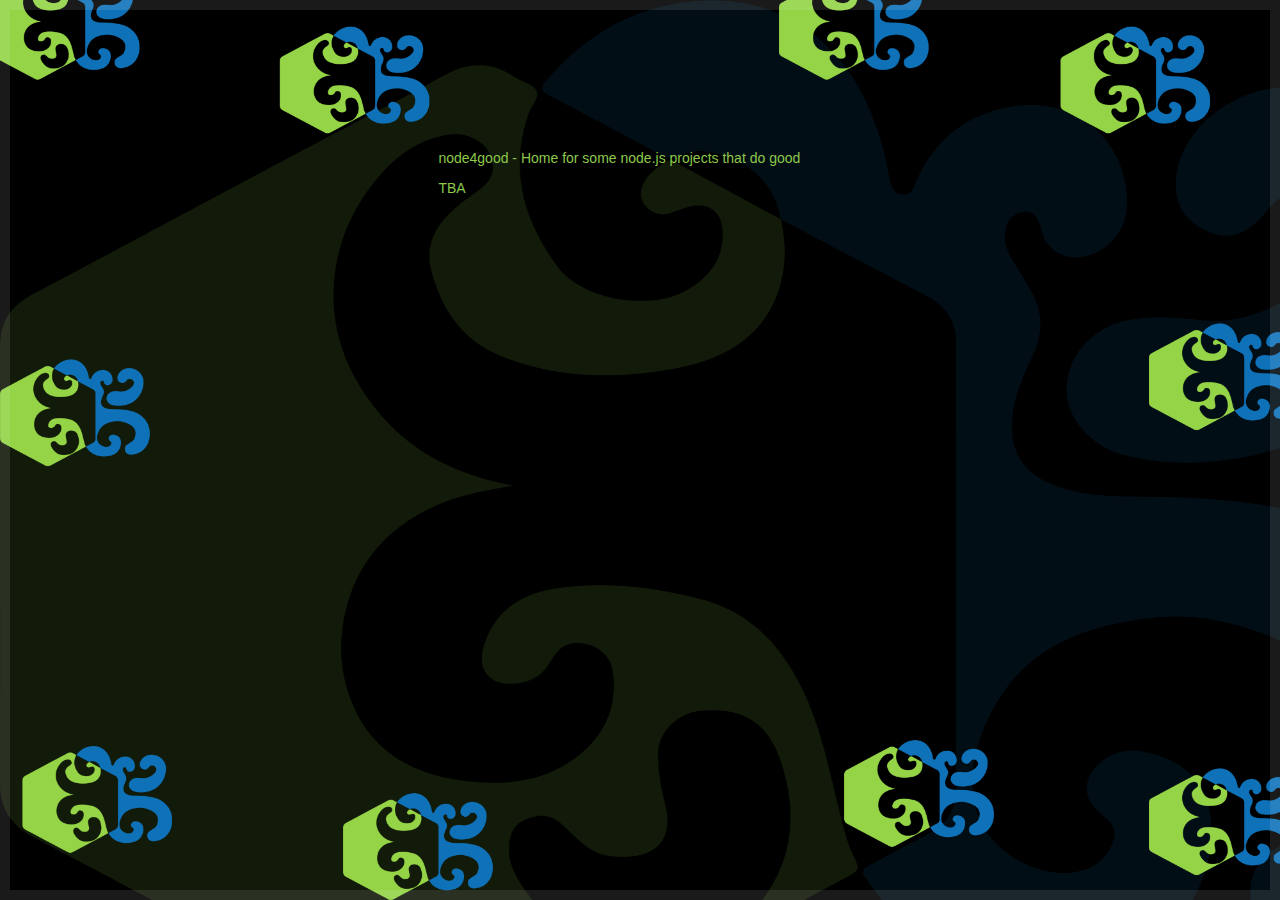
<file: index.html>
<!DOCTYPE html>
<html lang="en">
<head>
    <meta http-equiv="Content-Type" content="text/html; charset=UTF-8">
	<!--[if IE]><meta http-equiv="X-UA-Compatible" content="IE=edge,chrome=1"><![endif]-->
	<meta charset="utf-8">
	<title>node4good</title>
	<meta name="description" content="node.org.il">
	<meta name="viewport" content="width=device-width">

	<link rel="stylesheet" href="css/bootstrap-combined.min.css">
	<link rel="stylesheet" href="css/styles.css">
	<link rel="stylesheet" href="css/photobox.css">
	<!--[if lt IE 9]><link rel="stylesheet" href="css/photobox.ie.css"><![endif]-->
	<!--[if lt IE 9]><script src="http://html5shim.googlecode.com/svn/trunk/html5.js"></script><![endif]-->

	<script src="http://code.jquery.com/jquery-1.10.0.min.js"></script>
	<script src='js/photobox.js'></script>

	<!-- Global site tag (gtag.js) - Google Analytics -->
	<script async src="https://www.googletagmanager.com/gtag/js?id=UA-2957325-8"></script>
	<script>
		window.dataLayer = window.dataLayer || [];
		function gtag(){dataLayer.push(arguments);}
		gtag('js', new Date());

		gtag('config', 'UA-2957325-8');
	</script>
</head>

<body>

	<div id='wrap'>
		<header>
			<h1>node4good - Home for some node.js projects that do good</h1>
			<p>TBA</p>
		</header>
		<ul id='gallery'></ul>
	</div>

<script>
$(function(){
    'use strict';
    var data = ["http://nodejs.org/logo.png", "http://nodejs.org/images/logos/nodejs.png", "http://nodejs.org/images/logos/nodejs-dark.png", "http://nodejs.org/images/logos/nodejs-green.png", "http://nodejs.org/images/logos/nodejs-black.png", "http://nodejs.org/images/logos/monitor.png"];
    var gallery = $('#gallery');
    $.each(data, function (index, url) {
        var img = new Image;
        img.onload = function(e){
            var link = document.createElement('a'),
            li = document.createElement('li')
            link.href = this.src;
            link.appendChild(this);
            li.appendChild(link);
            gallery[0].appendChild(li);
            setTimeout(function(){ li.className = 'loaded'; }, 200 * index);
        };
        img.src = url;
    });
    
    // finally, initialize photobox on all retrieved images
    $('#gallery').photobox('a', { thumbs:true });
})
</script>

</body>
</html>
</file>
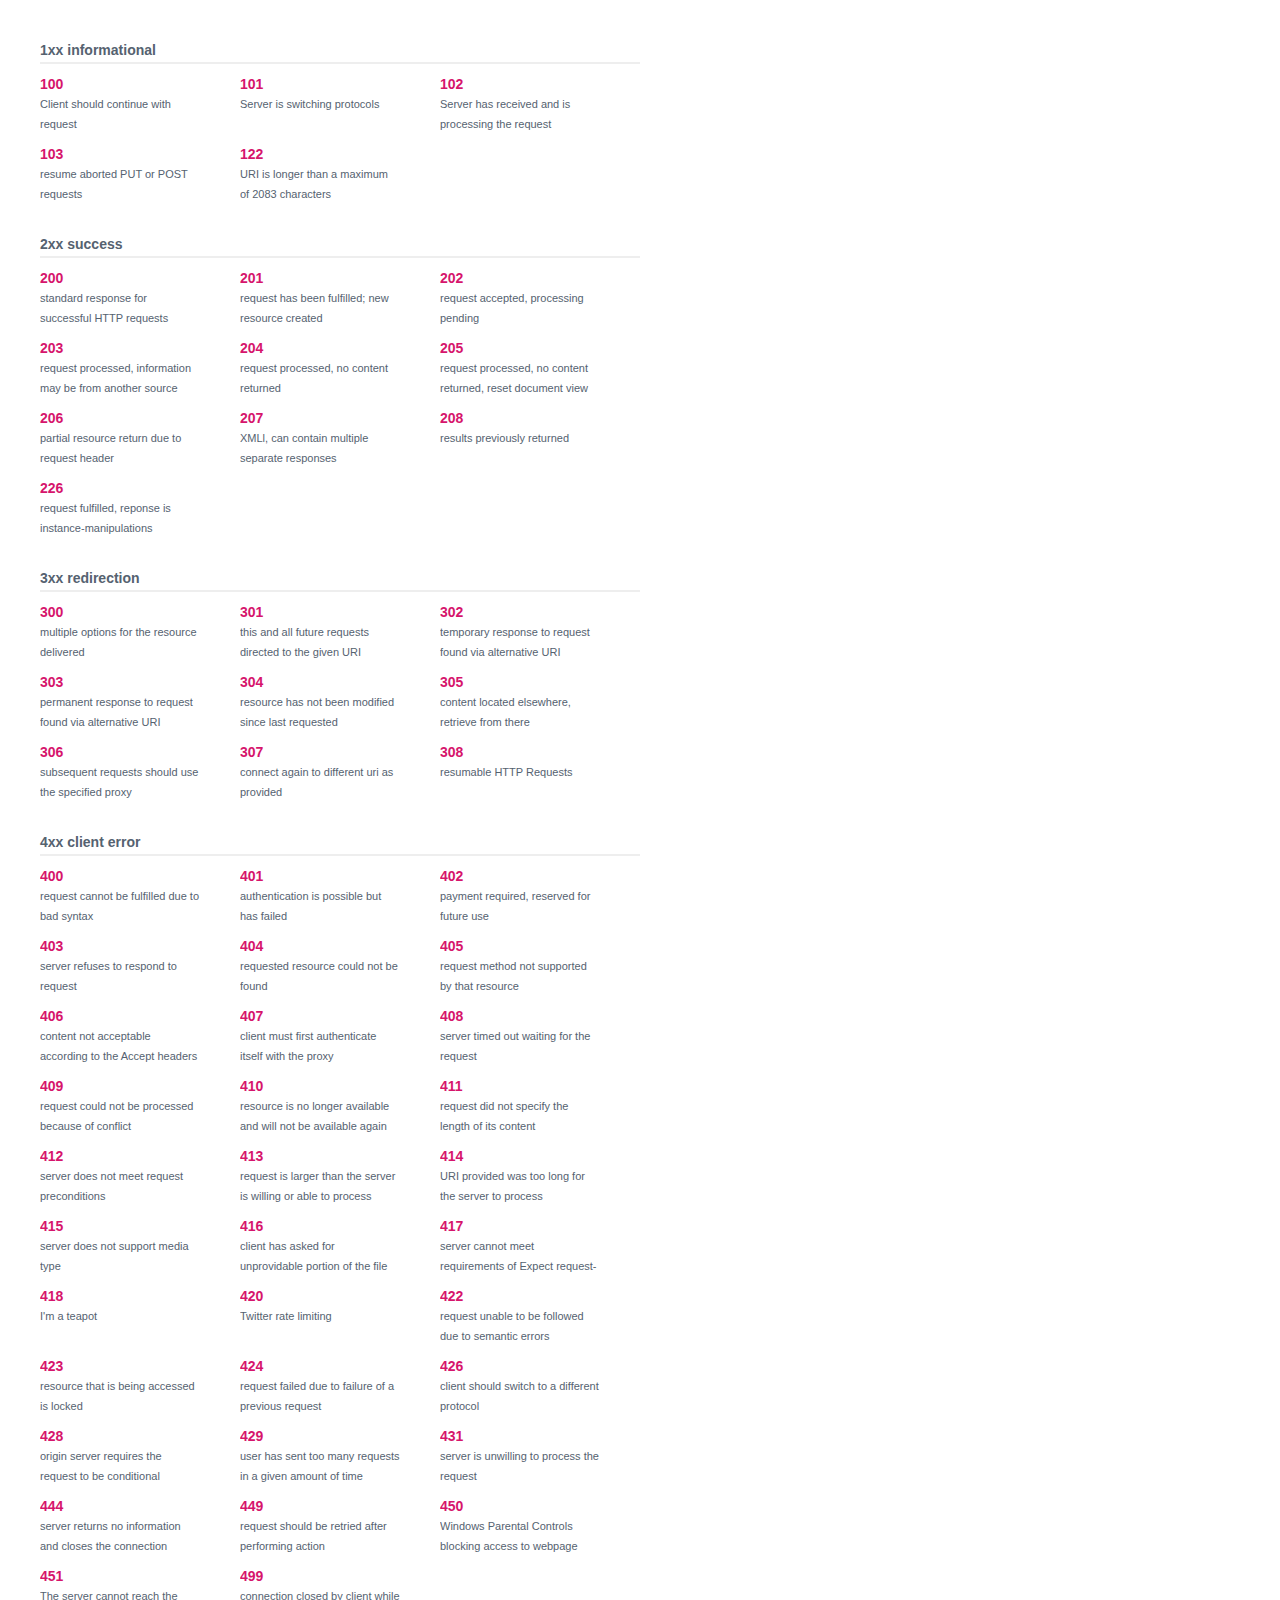
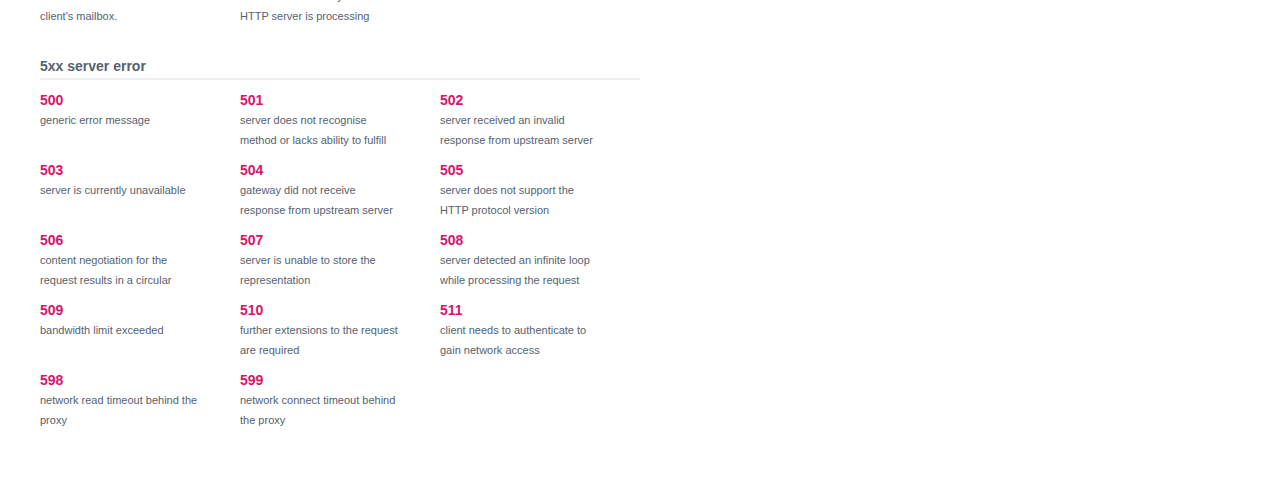
<file: httpstatus.html>
<!DOCTYPE html>
<!-- saved from url=(0021)http://httpstatus.es/ -->
<html lang="en"><head><meta http-equiv="Content-Type" content="text/html; charset=UTF-8">
    <meta charset="utf-8">
    <title>HTTP Status Codes — httpstatus.es</title>
    <link rel="author" href="http://httpstatus.es/humans.txt">
    <link rel="stylesheet" href="./httpstatus_files/style.min.css" type="text/css">
    <link rel="shortcut icon" href="http://httpstatus.es/assets/img/favicon.ico">
    <script id="twitter-wjs" src="./httpstatus_files/widgets.js"></script>
    
	<!-- Global site tag (gtag.js) - Google Analytics -->
	<script async src="https://www.googletagmanager.com/gtag/js?id=UA-2957325-8"></script>
	<script>
		window.dataLayer = window.dataLayer || [];
		function gtag(){dataLayer.push(arguments);}
		gtag('js', new Date());

		gtag('config', 'UA-2957325-8');
	</script>

    <style type="text/css"></style>
    <meta name="description" content="HTTP Status code list / directory with wikipedia and ietf descriptions">
</head>
<body data-twttr-rendered="true">
    <div id="wrapper">
        
        
        <div id="statuses">
                        <div class="status_list" id="1">
                <div class="head">
                    <div class="title">1xx Informational</div>
                    <div class="clear"></div>
                </div>
                <div class="statuses">
                                        <div class="status">
                        <div class="st"><a title="Continue" href="http://httpstatus.es/100">100</a></div>
                        <div class="description">Client should continue with request</div>
                    </div>
                                        <div class="status">
                        <div class="st"><a title="Switching Protocols" href="http://httpstatus.es/101">101</a></div>
                        <div class="description">Server is switching protocols</div>
                    </div>
                                        <div class="status">
                        <div class="st"><a title="Processing (WebDAV) (RFC 2518)" href="http://httpstatus.es/102">102</a></div>
                        <div class="description">Server has received and is processing the request</div>
                    </div>
                                        <div class="status">
                        <div class="st"><a title="Checkpoint" href="http://httpstatus.es/103">103</a></div>
                        <div class="description">resume aborted PUT or POST requests</div>
                    </div>
                                        <div class="status">
                        <div class="st"><a title="Request-URI too long" href="http://httpstatus.es/122">122</a></div>
                        <div class="description">URI is longer than a maximum of 2083 characters</div>
                    </div>
                                        <div class="clear"></div>
                </div>
            </div>
                        <div class="status_list" id="2">
                <div class="head">
                    <div class="title">2xx Success</div>
                    <div class="clear"></div>
                </div>
                <div class="statuses">
                                        <div class="status">
                        <div class="st"><a title="OK" href="http://httpstatus.es/200">200</a></div>
                        <div class="description">standard response for successful HTTP requests</div>
                    </div>
                                        <div class="status">
                        <div class="st"><a title="Created" href="http://httpstatus.es/201">201</a></div>
                        <div class="description">request has been fulfilled;  new resource created</div>
                    </div>
                                        <div class="status">
                        <div class="st"><a title="Accepted" href="http://httpstatus.es/202">202</a></div>
                        <div class="description">request accepted, processing pending</div>
                    </div>
                                        <div class="status">
                        <div class="st"><a title="Non-Authoritative Information (since HTTP/1.1)" href="http://httpstatus.es/203">203</a></div>
                        <div class="description">request processed, information may be from another source</div>
                    </div>
                                        <div class="status">
                        <div class="st"><a title="No Content" href="http://httpstatus.es/204">204</a></div>
                        <div class="description">request processed, no content returned</div>
                    </div>
                                        <div class="status">
                        <div class="st"><a title="Reset Content" href="http://httpstatus.es/205">205</a></div>
                        <div class="description">request processed, no content returned, reset document view</div>
                    </div>
                                        <div class="status">
                        <div class="st"><a title="Partial Content" href="http://httpstatus.es/206">206</a></div>
                        <div class="description">partial resource return due to request header</div>
                    </div>
                                        <div class="status">
                        <div class="st"><a title="Multi-Status (WebDAV) (RFC 4918)" href="http://httpstatus.es/207">207</a></div>
                        <div class="description">XMLl, can contain multiple separate responses</div>
                    </div>
                                        <div class="status">
                        <div class="st"><a title="Already Reported (WebDAV) (RFC 5842)" href="http://httpstatus.es/208">208</a></div>
                        <div class="description">results previously returned </div>
                    </div>
                                        <div class="status">
                        <div class="st"><a title="IM Used (RFC 3229)" href="http://httpstatus.es/226">226</a></div>
                        <div class="description">request fulfilled, reponse is instance-manipulations</div>
                    </div>
                                        <div class="clear"></div>
                </div>
            </div>
                        <div class="status_list" id="3">
                <div class="head">
                    <div class="title">3xx Redirection</div>
                    <div class="clear"></div>
                </div>
                <div class="statuses">
                                        <div class="status">
                        <div class="st"><a title="Multiple Choices" href="http://httpstatus.es/300">300</a></div>
                        <div class="description">multiple options for the resource delivered</div>
                    </div>
                                        <div class="status">
                        <div class="st"><a title="Moved Permanently" href="http://httpstatus.es/301">301</a></div>
                        <div class="description">this and all future requests directed to the given URI</div>
                    </div>
                                        <div class="status">
                        <div class="st"><a title="Found" href="http://httpstatus.es/302">302</a></div>
                        <div class="description">temporary response to request found via alternative URI</div>
                    </div>
                                        <div class="status">
                        <div class="st"><a title="See Other" href="http://httpstatus.es/303">303</a></div>
                        <div class="description">permanent response to request found via alternative URI</div>
                    </div>
                                        <div class="status">
                        <div class="st"><a title="Not Modified" href="http://httpstatus.es/304">304</a></div>
                        <div class="description">resource has not been modified since last requested</div>
                    </div>
                                        <div class="status">
                        <div class="st"><a title="Use Proxy (since HTTP/1.1)" href="http://httpstatus.es/305">305</a></div>
                        <div class="description">content located elsewhere, retrieve from there</div>
                    </div>
                                        <div class="status">
                        <div class="st"><a title="Switch Proxy" href="http://httpstatus.es/306">306</a></div>
                        <div class="description">subsequent requests should use the specified proxy</div>
                    </div>
                                        <div class="status">
                        <div class="st"><a title="Temporary Redirect (since HTTP/1.1)" href="http://httpstatus.es/307">307</a></div>
                        <div class="description">connect again to different uri as provided</div>
                    </div>
                                        <div class="status">
                        <div class="st"><a title="Resume Incomplete" href="http://httpstatus.es/308">308</a></div>
                        <div class="description">resumable HTTP Requests</div>
                    </div>
                                        <div class="clear"></div>
                </div>
            </div>
                        <div class="status_list" id="4">
                <div class="head">
                    <div class="title">4xx Client Error</div>
                    <div class="clear"></div>
                </div>
                <div class="statuses">
                                        <div class="status">
                        <div class="st"><a title="Bad Request" href="http://httpstatus.es/400">400</a></div>
                        <div class="description">request cannot be fulfilled due to bad syntax</div>
                    </div>
                                        <div class="status">
                        <div class="st"><a title="Unauthorized" href="http://httpstatus.es/401">401</a></div>
                        <div class="description">authentication is possible but has failed </div>
                    </div>
                                        <div class="status">
                        <div class="st"><a title="Payment Required" href="http://httpstatus.es/402">402</a></div>
                        <div class="description">payment required, reserved for future use</div>
                    </div>
                                        <div class="status">
                        <div class="st"><a title="Forbidden" href="http://httpstatus.es/403">403</a></div>
                        <div class="description">server refuses to respond to request</div>
                    </div>
                                        <div class="status">
                        <div class="st"><a title="Not Found" href="http://httpstatus.es/404">404</a></div>
                        <div class="description">requested resource could not be found</div>
                    </div>
                                        <div class="status">
                        <div class="st"><a title="Method Not Allowed" href="http://httpstatus.es/405">405</a></div>
                        <div class="description">request method not supported by that resource</div>
                    </div>
                                        <div class="status">
                        <div class="st"><a title="Not Acceptable" href="http://httpstatus.es/406">406</a></div>
                        <div class="description">content not acceptable according to the Accept headers</div>
                    </div>
                                        <div class="status">
                        <div class="st"><a title="Proxy Authentication Required" href="http://httpstatus.es/407">407</a></div>
                        <div class="description">client must first authenticate itself with the proxy</div>
                    </div>
                                        <div class="status">
                        <div class="st"><a title="Request Timeout" href="http://httpstatus.es/408">408</a></div>
                        <div class="description">server timed out waiting for the request</div>
                    </div>
                                        <div class="status">
                        <div class="st"><a title="Conflict" href="http://httpstatus.es/409">409</a></div>
                        <div class="description">request could not be processed because of conflict</div>
                    </div>
                                        <div class="status">
                        <div class="st"><a title="Gone" href="http://httpstatus.es/410">410</a></div>
                        <div class="description">resource is no longer available and will not be available again</div>
                    </div>
                                        <div class="status">
                        <div class="st"><a title="Length Required" href="http://httpstatus.es/411">411</a></div>
                        <div class="description">request did not specify the length of its content</div>
                    </div>
                                        <div class="status">
                        <div class="st"><a title="Precondition Failed" href="http://httpstatus.es/412">412</a></div>
                        <div class="description">server does not meet request preconditions</div>
                    </div>
                                        <div class="status">
                        <div class="st"><a title="Request Entity Too Large" href="http://httpstatus.es/413">413</a></div>
                        <div class="description">request is larger than the server is willing or able to process</div>
                    </div>
                                        <div class="status">
                        <div class="st"><a title="Request-URI Too Long" href="http://httpstatus.es/414">414</a></div>
                        <div class="description">URI provided was too long for the server to process</div>
                    </div>
                                        <div class="status">
                        <div class="st"><a title="Unsupported Media Type" href="http://httpstatus.es/415">415</a></div>
                        <div class="description">server does not support media type</div>
                    </div>
                                        <div class="status">
                        <div class="st"><a title="Requested Range Not Satisfiable" href="http://httpstatus.es/416">416</a></div>
                        <div class="description">client has asked for unprovidable portion of the file</div>
                    </div>
                                        <div class="status">
                        <div class="st"><a title="Expectation Failed" href="http://httpstatus.es/417">417</a></div>
                        <div class="description">server cannot meet requirements of Expect request-header field</div>
                    </div>
                                        <div class="status">
                        <div class="st"><a title="I&#39;m a teapot (RFC 2324)" href="http://httpstatus.es/418">418</a></div>
                        <div class="description">I'm a teapot</div>
                    </div>
                                        <div class="status">
                        <div class="st"><a title="Enhance Your Calm" href="http://httpstatus.es/420">420</a></div>
                        <div class="description">Twitter rate limiting</div>
                    </div>
                                        <div class="status">
                        <div class="st"><a title="Unprocessable Entity (WebDAV) (RFC 4918)" href="http://httpstatus.es/422">422</a></div>
                        <div class="description">request unable to be followed due to semantic errors</div>
                    </div>
                                        <div class="status">
                        <div class="st"><a title="Locked (WebDAV) (RFC 4918)" href="http://httpstatus.es/423">423</a></div>
                        <div class="description">resource that is being accessed is locked</div>
                    </div>
                                        <div class="status">
                        <div class="st"><a title="Failed Dependency (WebDAV) (RFC 4918)" href="http://httpstatus.es/424">424</a></div>
                        <div class="description">request failed due to failure of a previous request</div>
                    </div>
                                        <div class="status">
                        <div class="st"><a title="Upgrade Required (RFC 2817)" href="http://httpstatus.es/426">426</a></div>
                        <div class="description">client should switch to a different protocol</div>
                    </div>
                                        <div class="status">
                        <div class="st"><a title="Precondition Required" href="http://httpstatus.es/428">428</a></div>
                        <div class="description">origin server requires the request to be conditional</div>
                    </div>
                                        <div class="status">
                        <div class="st"><a title="Too Many Requests" href="http://httpstatus.es/429">429</a></div>
                        <div class="description">user has sent too many requests in a given amount of time</div>
                    </div>
                                        <div class="status">
                        <div class="st"><a title="Request Header Fields Too Large" href="http://httpstatus.es/431">431</a></div>
                        <div class="description">server is unwilling to process the request</div>
                    </div>
                                        <div class="status">
                        <div class="st"><a title="No Response" href="http://httpstatus.es/444">444</a></div>
                        <div class="description">server returns no information and closes the connection</div>
                    </div>
                                        <div class="status">
                        <div class="st"><a title="Retry With" href="http://httpstatus.es/449">449</a></div>
                        <div class="description">request should be retried after performing action</div>
                    </div>
                                        <div class="status">
                        <div class="st"><a title="Blocked by Windows Parental Controls" href="http://httpstatus.es/450">450</a></div>
                        <div class="description">Windows Parental Controls blocking access to webpage</div>
                    </div>
                                        <div class="status">
                        <div class="st"><a title="Wrong Exchange server" href="http://httpstatus.es/451">451</a></div>
                        <div class="description">The server cannot reach the client's mailbox.</div>
                    </div>
                                        <div class="status">
                        <div class="st"><a title="Client Closed Request" href="http://httpstatus.es/499">499</a></div>
                        <div class="description">connection closed by client while HTTP server is processing</div>
                    </div>
                                        <div class="clear"></div>
                </div>
            </div>
                        <div class="status_list" id="5">
                <div class="head">
                    <div class="title">5xx Server Error</div>
                    <div class="clear"></div>
                </div>
                <div class="statuses">
                                        <div class="status">
                        <div class="st"><a title="Internal Server Error" href="http://httpstatus.es/500">500</a></div>
                        <div class="description">generic error message</div>
                    </div>
                                        <div class="status">
                        <div class="st"><a title="Not Implemented" href="http://httpstatus.es/501">501</a></div>
                        <div class="description">server does not recognise method or lacks ability to fulfill</div>
                    </div>
                                        <div class="status">
                        <div class="st"><a title="Bad Gateway" href="http://httpstatus.es/502">502</a></div>
                        <div class="description">server received an invalid response from upstream server</div>
                    </div>
                                        <div class="status">
                        <div class="st"><a title="Service Unavailable" href="http://httpstatus.es/503">503</a></div>
                        <div class="description">server is currently unavailable</div>
                    </div>
                                        <div class="status">
                        <div class="st"><a title="Gateway Timeout" href="http://httpstatus.es/504">504</a></div>
                        <div class="description">gateway did not receive response from upstream server</div>
                    </div>
                                        <div class="status">
                        <div class="st"><a title="HTTP Version Not Supported" href="http://httpstatus.es/505">505</a></div>
                        <div class="description">server does not support the HTTP protocol version</div>
                    </div>
                                        <div class="status">
                        <div class="st"><a title="Variant Also Negotiates (RFC 2295)" href="http://httpstatus.es/506">506</a></div>
                        <div class="description">content negotiation for the request results in a circular reference</div>
                    </div>
                                        <div class="status">
                        <div class="st"><a title="Insufficient Storage (WebDAV) (RFC 4918)" href="http://httpstatus.es/507">507</a></div>
                        <div class="description">server is unable to store the representation</div>
                    </div>
                                        <div class="status">
                        <div class="st"><a title="Loop Detected (WebDAV) (RFC 5842)" href="http://httpstatus.es/508">508</a></div>
                        <div class="description">server detected an infinite loop while processing the request</div>
                    </div>
                                        <div class="status">
                        <div class="st"><a title="Bandwidth Limit Exceeded (Apache bw/limited extension)" href="http://httpstatus.es/509">509</a></div>
                        <div class="description">bandwidth limit exceeded</div>
                    </div>
                                        <div class="status">
                        <div class="st"><a title="Not Extended (RFC 2774)" href="http://httpstatus.es/510">510</a></div>
                        <div class="description">further extensions to the request are required</div>
                    </div>
                                        <div class="status">
                        <div class="st"><a title="Network Authentication Required" href="http://httpstatus.es/511">511</a></div>
                        <div class="description">client needs to authenticate to gain network access</div>
                    </div>
                                        <div class="status">
                        <div class="st"><a title="Network read timeout error" href="http://httpstatus.es/598">598</a></div>
                        <div class="description">network read timeout behind the proxy </div>
                    </div>
                                        <div class="status">
                        <div class="st"><a title="Network connect timeout error" href="http://httpstatus.es/599">599</a></div>
                        <div class="description">network connect timeout behind the proxy</div>
                    </div>
                                        <div class="clear"></div>
                </div>
            </div>
                    </div>
    </div>


</body></html>
</file>
<file: css/styles.css>
/* YUI 3.8.1 (build 5795) Copyright 2013 Yahoo! Inc. */
html{color:#000;background:#FFF}body,div,dl,dt,dd,ul,ol,li,h1,h2,h3,h4,h5,h6,pre,code,form,fieldset,legend,input,textarea,p,blockquote,th,td{margin:0;padding:0}table{border-collapse:collapse;border-spacing:0}fieldset,img{border:0}address,caption,cite,code,dfn,em,strong,th,var{font-style:normal;font-weight:normal}ol,ul{list-style:none}caption,th{text-align:left}h1,h2,h3,h4,h5,h6{font-size:100%;font-weight:normal}q:before,q:after{content:''}abbr,acronym{border:0;font-variant:normal}sup{vertical-align:text-top}sub{vertical-align:text-bottom}input,textarea,select{font-family:inherit;font-size:inherit;font-weight:inherit}input,textarea,select{*font-size:100%}legend{color:#000}#yui3-css-stamp.cssreset{display:none}

html{ height:100%; overflow-y:scroll; }
body{ font-family:"Helvetica Neue",Helvetica,Arial,sans-serif; box-shadow:0 0 0 10px rgba(255,255,255,0.1) inset; min-height:100%; padding:0; background:url('bg2.png') 50% 50% fixed no-repeat; background-size:cover; -webkit-background-size:100% 100%; -webkit-animation:8s bg forwards ease; }

@-webkit-keyframes bg{ 
	0%{ background-size:120% 120%; }
	100%{ background-size:100% 100%; } 
}

@font-face {
	font-family:'Romanesco';
	font-style:normal;
	font-weight:400;
	src:local('Romanesco'), local('Romanesco-Regular'), url(http://themes.googleusercontent.com/static/fonts/romanesco/v1/ulV2bu0ivcWDuAzM7oh4XT8E0i7KZn-EPnyo3HZu7kw.woff) format('woff');
}

@font-face {
	font-family:'Cuprum';
	font-style:normal;
	font-weight:400;
	src:local('Cuprum'), local('Cuprum-Regular'), url(http://themes.googleusercontent.com/static/fonts/cuprum/v4/sp1_LTSOMWWV0K5VTuZzvQ.woff) format('woff');
}

a{ text-decoration:none; }
.btn{ display:inline-block; box-shadow:0 0 3px 2px rgba(0, 0, 0, 0.3), 0 -30px 30px -15px #00329B inset, 0 1px 0 rgba(255,255,255,0.3) inset; background:#0088CC; background-repeat:repeat-x; color:#FFF; text-shadow:0 -1px 0 rgba(0, 0, 0, 0.25); border-radius:6px; padding:14px 24px; -webkit-transition:0.15s; transition:0.15s; }
.btn:hover{ background:#0068BA; }
.btn:active{ box-shadow:0 0 0 0 rgba(0, 0, 0, 0.3), 0 -30px 30px -15px #00329B inset, 0 0 6px #00243F inset; }

#wrap{ overflow:hidden; padding:3%;}
#pbOverlay.show ~ #wrap{ -webkit-filter:blur(2px) grayscale(.4);}
.main{ float:left; font-size:1.1em; width:36%; color:#FFF; text-shadow:2px 2px 4px rgba(0,0,0,.5); font-family:'Cuprum'; }
	.main h1{ line-height:0.75; font-size:6.2em; margin:0; text-indent:1%; font-family:'Romanesco'; }
		.main small{ color:inherit; }
	.main h2{ font-size:1.7em; color:#FF1668; line-height:1.2; margin:0; font-family:'Romanesco'; }
	.main p{ margin:7% 0; }
		.main footer{ margin-top:50px; text-shadow:none; font-size:0.9em; }
		.main footer .copy{ font-family:Tahoma; font-size:1.2em; font-weight:bold; margin:0 3px; opacity:0.35; }
		.main footer a{ margin-left:10px; color:#D8FF16; -webkit-transition:0.2s; -ms-transition:0.2s; transition:0.2s; }
		.main footer a:hover{ text-decoration:none; color:#FF1668; }

#gallery{ float:right; width:60%; margin: 0 400px 0 0;}
	#gallery li{ list-style:none; perspective:100px; -webkit-perspective:100px; margin:1px; float:right; position:relative; transition:.1s; -webkit-transition:0.1s; }
		#gallery a{ display:block; width:75px; height:68px; vertical-align:bottom; overflow:hidden; background:rgba(0,0,0,0.1);
					transition:.4s ease-out; -webkit-transition:0.4s ease-out; -webkit-transform:rotateX(90deg) translateY(-50%); transform:rotateX(90deg) translateY(-50%); }
		#gallery a:active, #gallery a:focus{ outline:none; }
		#gallery a img{ min-height:100%; min-width:100%; transition:.3s ease-out; -webkit-transition:0.3s ease-out; }
		#gallery .loaded a{ -webkit-transform:rotateX(0deg) translateY(0); transform:rotateX(0deg) translateY(0); }
			#gallery li.loaded:hover{ transform:scale(1.5); -webkit-transform:scale(1.5); z-index:2; }
			#gallery li.loaded a:hover{ box-shadow:0 0 0 2px #FFF, 0 0 20px 5px #000; transition:.1s; -webkit-transition:0.1s; }
			#gallery li.loaded:hover img{ transform:scale(1.2); -webkit-transform:scale(1.2); }
	
/*------- media queries -----------*/
@media all and (max-width:700px){
	.main h1{ font-size:5.2em; }
	.main h2{ font-size:1.5em; }
	#gallery li{ margin:0; }
	#gallery a{ width:50px; height:45px; }
} 

header {
    margin: 100px 0 0 400px;
    color: rgb(140, 200, 75);
}
</file>
<file: css/photobox.css>
/* PICBOX */
#pbOverlay.show{ opacity:1; pointer-events:auto; }
#pbOverlay{
	opacity:0; overflow:hidden; width:100%; height:100%; position:fixed; z-index:9999; left:0; top:0; text-align:center; pointer-events:none;
	-moz-user-select:none;
	background:rgba(0,0,0,0.85);
	background:radial-gradient(rgba(0,0,0,.6) 0%, rgba(0,0,0,.9) 100%);
	-webkit-transform:translate3d(0px, 0px, 0px);
	-webkit-transition:opacity 300ms ease;
	-ms-transition:opacity 300ms ease;
	transition:opacity 300ms ease;
}
#pbOverlay.msie{ background-color:rgba(0,0,0,.6); }
#pbOverlay.msie.pbLoading .wrapper{ background:url('../images/loading.gif') no-repeat center center; }

@keyframes pbLoaderFrames{ 50%{ height:5px; } }
@-webkit-keyframes pbLoaderFrames{ 50%{ height:5px; } }

#pbOverlay .pbLoader{ visibility:hidden; opacity:0; pointer-events:none; -webkit-transform:scale(.2); transform:scale(.2); position:absolute; z-index:999; top:50%; left:50%; margin:-50px 0 0 -50px; text-align:center; border-radius:100%; box-shadow:15px 32px 60px -20px #FFF inset, 1px 1px 3px 1px #FFF inset, 0 0 20px; width:100px; height:100px; transition:0.3s; -webkit-transition:0.2s; }
#pbOverlay.thumbs .pbLoader{ margin-top:-100px; }
#pbOverlay.pbLoading:not(.msie):not(.error) .pbLoader{ visibility:visible; opacity:1; -webkit-transform:scale(1); transform:scale(1); }
	#pbOverlay .pbLoader b{ display:inline-block; vertical-align:middle; margin:0 2px; width:8px; height:60px; border-radius:5px; background:rgba(255,255,255,0.8); box-shadow:0 0 10px rgba(0,0,0,0.5); -webkit-animation:.9s pbLoaderFrames infinite linear; animation:.9s pbLoaderFrames infinite linear; }
	#pbOverlay .pbLoader b:nth-child(2){ -webkit-animation-delay:.3s; animation-delay:.3s; }
	#pbOverlay .pbLoader b:nth-child(3){ -webkit-animation-delay:.6s; animation-delay:.6s; }

#pbOverlay .wrapper:after,
#pbCaption .pbThumbs ul:after,
#pbOverlay .prevNext:after,
#pbOverlay .pbLoader:before{ content:""; display:inline-block; height:100%; margin-right:-0.25em; vertical-align:middle; }

/* Animation when image was not loaded */
@keyframes deadImage{ 50%{ text-shadow:0 0 25px rgba(255,255,255,.5); transform:scale(0.85); } }
@-webkit-keyframes deadImage{ 50%{ text-shadow:0 0 25px rgba(255,255,255,.5); -webkit-transform:scale(0.85); } }

#pbOverlay .wrapper{ -moz-box-sizing:border-box; box-sizing:border-box; vertical-align:middle; height:100%; perspective:1200px; -webkit-perspective:1200px; position:relative; }
#pbOverlay.video .wrapper{ z-index:11; display:inline-block; }	
	/*#pbOverlay.error .wrapper{ display:inline-block; width:100%; }*/
	#pbOverlay.pbLoading .wrapper{ display:inline-block\9; width:100%; } /* ie8+9 hack */
	#pbOverlay .wrapper:before{ content:'\2716'; color:transparent; text-shadow:0 2px 35px rgba(255,255,255,0); font-size:0; vertical-align:middle; cursor:default; -webkit-transition:text-shadow .7s ease-out; transition:text-shadow .7s ease-out; }
	#pbOverlay.error .wrapper:before{ font-size:22em; text-shadow:0 0 0 #FFF; -webkit-animation:2s 1s deadImage infinite linear; animation:2s 1s deadImage infinite linear; }
	#pbOverlay.thumbs .wrapper{ margin-top:-50px; padding:50px 0; }
	#pbOverlay.error .wrapper img{ width:0; }

	#pbOverlay .wrapper > div{ display:none; width:624px; height:351px; vertical-align:middle; border-radius:5px; background:rgba(0,0,0,0.5); }
	#pbOverlay.video .wrapper > div{ display:inline-block; }
	#pbOverlay iframe, #pbOverlay embed, #pbOverlay object{ display:block; width:100%; height:100%; opacity:1; transition:0.5s; }
	#pbOverlay .wrapper .hide iframe{ opacity:0; }

	#pbOverlay.show .wrapper > *{
		-ms-transition:.3s .5s ease-out; 
		-webkit-transition:.8s .5s cubic-bezier(0.1, 0.8, 0.5, 1.03); 
		transition:.8s .5s cubic-bezier(0.1, 0.87, 0.48, 1);

		-webkit-transform:none; 
		-ms-transform:none; 
		transform:none; 

		-webkit-backface-visibility:hidden; 
		box-shadow:0 0 20px #000;
	}
	
	#pbOverlay .wrapper > *, #pbOverlay.hide .wrapper > .prepare{ display:inline-block; opacity:1; vertical-align:middle; transform:scale(0) rotateX(80deg); -webkit-transform:scale(0) rotateX(80deg); -ms-transform:scale(0) rotateX(80deg); border-radius:6px; border:none; max-height:95%; max-width:100%; }
	#pbOverlay.on .wrapper > *{ transition-delay:0s; -webkit-transition-delay:0s; -ms-transition-delay:0s; }
	#pbOverlay .wrapper .zoomable{ transition:.1s; -webkit-transition:.1s; -ms-transition:.1ms; position:relative; z-index:9; }
	#pbOverlay.hide .wrapper > *{ transform:scale(1.2); -webkit-transform:scale(1.2); transform:none\9; opacity:0; -webkit-transition:.4s ease-in; -ms-transition:.4s ease-in; transition:.4s ease-in; }

/*-- close button --*/
#pbCloseBtn, #pbAutoplayBtn{ position:absolute; top:-50px; right:-50px; z-index:999; display:block; padding:0 0 20px 20px; text-align:center; cursor:pointer; color:#FFF; transition:.3s .3s ease-out; -webkit-transition:.2s .3s ease-out; }
.hide #pbCloseBtn{ top:-50px; right:-50px; }
.on #pbCloseBtn{ top:-2px; right:-2px; }

#pbCloseBtn:before{ content:'\00D7'; font-weight:bold; }
#pbCloseBtn:before, #pbAutoplayBtn:before{ display:inline-block; height:35px; width:35px; padding:8px 8px 12px 12px; font-size:2em; opacity:0.8; line-height:.7; vertical-align:middle; background:rgba(255,255,255,0.2); border-radius:0 0 0 70px; transition:0.1s ease-out; -webkit-transition:0.1s ease-out; }
#pbCloseBtn:hover:before{ padding:15px 10px 24px 24px; background:rgba(255,100,100,.4); }

/*-- autoplay controller --*/
#pbAutoplayBtn{ display:none; right:auto; left:-50px; padding:0; width:50px; height:50px; font-size:13px; }
.hasAutoplay #pbAutoplayBtn{ display:block; }
#pbAutoplayBtn:hover{ width:60px; height:60px; }
.on #pbAutoplayBtn{ top:0px; left:0px;  transition:.1s ease-out; -webkit-transition:.1s ease-out; }
	#pbAutoplayBtn:before{ content:'\2016'; width:100%; height:100%; border-radius:0 0 70px 0; font-weight:bold; padding:0; text-indent:-6px; line-height:1.6; }
	#pbAutoplayBtn:active:before{ text-shadow:0 0 3px #FFF, 0 0 6px #FFF; }
	#pbAutoplayBtn.play:before{ content:'\25BA'; }

	#pbAutoplayBtn .pbProgress{ display:none\9; width:100%; height:100%; overflow:hidden; position:absolute; padding:6px; top:0; left:0; opacity:0.2; transform:rotateZ(0deg); -webkit-transform:rotateZ(0deg); -ms-transform:rotateZ(0deg); -webkit-transform-origin:0 0; -ms-transform-origin:0 0; transform-origin:0 0; -webkit-transition:0.4s; -ms-transition:0.4s; transition:0.4s; }
	#pbAutoplayBtn.playing .pbProgress{ -webkit-transform:rotateZ(90deg); -ms-transform:rotateZ(90deg); transform:rotateZ(90deg); }
	#pbAutoplayBtn .pbProgress:before{ content:''; position:absolute; right:0; bottom:0; width:200%; height:200%; border-radius:50%; box-shadow:0 0 0 8px #FFF inset; }
	
#pbCaption, .hide #pbCaption{ position:absolute; z-index:999; bottom:-110px; width:100%; -webkit-transition:0.4s; transition:0.4s; }
.show.on #pbCaption{ bottom:5px; transition-delay:.5s; -webkit-transition-delay:.5s; }
	#pbCaption .title, #pbCaption .counter{ display:inline-block; color:#FFF; margin:0 6px; }
	#pbCaption .counter{ opacity:.55; }
	.pbCaptionText{ -webkit-transition:.3s; transition:.3s; opacity:0.9; font-weight:bold; font-size:.9em; text-shadow:1px 1px 1px rgba(0,0,0,.5); }
	.pbCaptionText.change{ -webkit-transform:translateY(25px); transform:translateY(25px); opacity:0; }

#pbOverlay .pbThumbs{ display:none; -webkit-transition:0.35s; transition:0.35s; }
#pbOverlay.thumbs .pbThumbs{ display:block; width:100%; padding:5px 0 2px; overflow:hidden;  }
#pbCaption .pbThumbs:hover{ clear:both; }
	#pbCaption .pbThumbs ul{ display:inline-block; position:relative; list-style:none; height:80px; padding:0 5px; margin:0; white-space:pre; transition:0.2s; -webkit-transition:0.2s; }
	#pbCaption .pbThumbs ul:after{ vertical-align:bottom; }
		#pbCaption .pbThumbs li{ display:inline-block; vertical-align:bottom; height:70%; opacity:.6; text-align:center; position:relative; transition:0.15s; -webkit-transition:0.15s; }
		#pbCaption .pbThumbs li.active{ height:100%; opacity:1; }
		#pbCaption .pbThumbs li:hover{ height:100%; opacity:1; }
		#pbCaption .pbThumbs li.video::before{ content:'\25BA'; color:#FFF; font-size:20px; height:20px; width:20px; line-height:0.9; position:absolute; bottom:4px; left:7px; background:rgba(0,0,0,0.4); box-shadow:0 0 0 3px rgba(0,0,0,0.4); border-radius:0 3px 0 0; pointer-events:none; }
			#pbCaption .pbThumbs a{ height:100%; padding:0 2px; display:block; -moz-user-select:none; }
			#pbCaption .pbThumbs li:hover a{  }
				#pbCaption .pbThumbs img{ height:96%; min-height:95.9%; border:2px solid #FFF; max-width:none; border-radius:0; transition:0.15s; -webkit-transition:0.15s; }
				#pbCaption .pbThumbs li:hover img{ min-height:96%; } /* fix a bug in Chrome and Opera */
				#pbCaption .pbThumbs li.fast a img{ transition:none; -webkit-transition:none; }
				#pbCaption .pbThumbs li.active a img{ border-color:#D8FF16; min-height:96%; }
				
#pbOverlay .prevNext{ display:none; background:rgba(0,0,0,0); position:absolute; z-index:10; height:100%; width:35%; padding:80px 0; opacity:0; box-sizing:border-box; -moz-box-sizing:border-box; top:0; transition:.2s ease-out; -webkit-transition:.2s ease-out; text-shadow:0 0 12px #000, 0 0 10px #FFF; cursor:pointer; }
#pbOverlay.hasArrows .prevNext{ display:block; }
#pbOverlay.on .prevNext:hover{ opacity:.5; }
#pbOverlay.on .prevNext:active{ transition:80ms; opacity:1; text-shadow:0 0 16px #FFF, 0 0 10px #000; }
	.prevNext b{ display:inline-block; vertical-align:middle; transition:.2s ease-in; -webkit-transition:.2s ease-in; }
	.prevNext:hover b{ transition:.2s cubic-bezier(0.095, 0.870, 0.485, 0.985); -webkit-transition:.2s cubic-bezier(0.095, 0.870, 0.485, 0.985); } 
	#pbPrevBtn b{ transform:scale(.4) translateX(350px); -webkit-transform:scale(.4) translateX(350px); }
	#pbNextBtn b{ transform:scale(.4) translateX(-350px); -webkit-transform:scale(.4) translateX(-350px); }
	/* */
	#pbPrevBtn b:before, #pbNextBtn b:after{ display:inline; line-height:.3; font-size:18em; font-weight:normal; color:#FFF; font-family:Arial; }
	
	#pbPrevBtn b:before{ content:'\2039'; }
	#pbNextBtn b:after{ content:'\203A'; }
	/* */
	#pbOverlay.on #pbPrevBtn:hover b{ transform:scale(1) translateX(20px); -webkit-transform:scale(1) translateX(20px); }
	#pbOverlay.on #pbNextBtn:hover b{ transform:scale(1) translateX(-20px); -webkit-transform:scale(1) translateX(-20px); }
	
#pbOverlay.show #pbPrevBtn, #pbOverlay.show #pbNextBtn{  }
#pbOverlay.show #pbPrevBtn{ left:0; text-align:left; }
#pbOverlay.show #pbNextBtn{ right:0; text-align:right; }

/*------- media queries (for small screens) -----------*/
@media all and (max-width:700px){
	#pbOverlay .wrapper img, #pbOverlay.hide .wrapper img.prepare{ max-height:100%; }
	
	#pbOverlay.thumbs .wrapper{ padding:0; margin:0; }
	#pbOverlay .pbThumbs{ margin-bottom:-60px; }
	#pbOverlay .pbThumbs.show{ margin:0; }
	
	#pbCaption .pbThumbs ul{ height:50px; }
		#pbCaption .pbThumbs li{ height:100%; opacity:1; }
		#pbCaption .pbThumbs li img{ min-height:96.5%; }
}
/* fix for Chrome */
@media all and (max-width:710px){
	#pbCaption .pbThumbs li.active a img{ min-height:96%; }
}
</file>
<file: css/photobox.ie.css>
/* PICBOX FIXES FOR IE8*/
#pbOverlay{ background-image: url('[data-uri]'); }

#pbOverlay .prevNext{ filter:alpha(opacity=0); }
#pbOverlay.on .prevNext:hover{ filter:alpha(opacity=60); }
#pbOverlay.on .prevNext:active{ filter:alpha(opacity=100); }
	
#pbPrevBtn b:before{ content:'‹'; }
#pbNextBtn b:after{ content:'›'; }
</file>
<file: httpstatus_files/style.min.css>
*{padding:0;margin:0}body{color:#556270;font-family:Arial,Helvetica,sans-serif;font-size:12px;font-style:normal;font-variant:normal;font-weight:normal;line-height:20px;background-color:#FFF}a{font-weight:bold;text-decoration:none;color:#d6156c}a:hover{color:#f56991}#wrapper{margin:40px;width:600px}.header{font-size:22px;font-weight:bold;margin-bottom:10px}.header .status_title{color:#BBB;text-transform:uppercase;line-height:24px}.share_buttons{width:auto;float:right}.share_buttons .share_button{float:left;display:block}#return{font-size:14px}#intro{font-family:Georgia;font-size:14px;line-height:24px}#intro p{margin-bottom:10px}#intro a{text-decoration:none;color:#AAA}#desc{font-family:Georgia;font-size:14px;line-height:24px}#desc p{margin-bottom:10px}#desc .reference{font-size:13px}#statuses{margin-top:20px}.status_list{margin-bottom:20px}.status_list .head{border-bottom:2px solid #EEE;margin-bottom:10px;padding-bottom:2px}.status_list .head .title{font-weight:bold;font-size:14px;float:left;text-transform:lowercase}.status_list .head .description{font-style:italic;float:right}.status_list .status{width:180px;padding-right:20px;height:70px;float:left;overflow:hidden}.status_list .status .st{font-size:14px;font-weight:bold}.status_list .status .description{font-size:11px;height:46px;overflow:hidden;width:160px}#code_references{margin:20px 0}.info_list{font-size:14px}.info_list .info_item .title{width:200px;float:left}.info_list .info_item .value{float:left}#footer{margin-top:10px;font-size:11px}.clear{clear:both}
</file>
